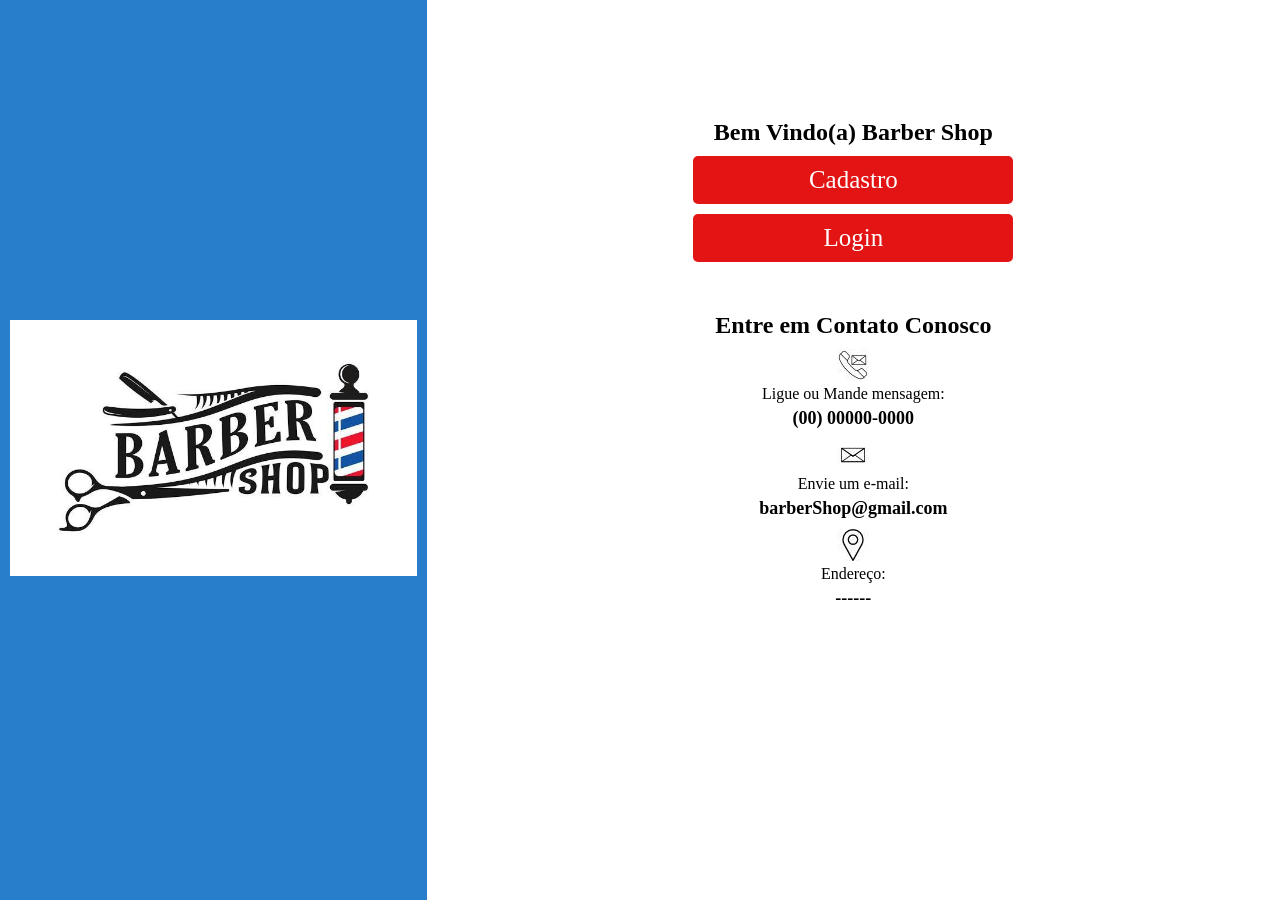
<file: BarberShop/index.html>
<!DOCTYPE html>
<html lang="pt-br">
<head>
    <meta charset="UTF-8">
    <meta name="viewport" content="width=device-width, initial-scale=1.0">
    <title>Barber Shop</title>
    <link rel="icon" href="imgs/logo.jpeg" type="image/x-icon">
    <link rel="stylesheet" href="style.css">
</head>
<body>
    <main>
        <section id="section-logo">
            <div>
                <img src="imgs/logo.jpeg" alt="">
            </div>
        </section>
        <section id="section-actions">
            <div class="div-actions general-div">
                <h1>Bem Vindo(a) Barber Shop</h1>
                <a class="btn" href="register.html">Cadastro</a>
                <a class="btn" href="login.html">Login</a>
            </div>
            <div class="div-contacts general-div">
                <h2>Entre em Contato Conosco</h2>
                <div class="contact-item">
                    <img class="icon" src="imgs/tell.jpeg" alt="icon">
                    <p>
                        <span class="contact-tile">  Ligue ou Mande mensagem:</span>
                    </p> 
                    <p class="p-data">(00) 00000-0000</p>
                </div>
                <div class="contact-item">
                    <img class="icon" src="imgs/email.jpeg" alt="icon email">
                    <p>
                        <span class="contact-tile">Envie um e-mail:</span>
                    </p>
                    <p class="p-data">barberShop@gmail.com</p>
                </div>
                <div class="contact-item">
                    <img class="icon" src="imgs/local.jpeg" alt="icon local">
                    <p>
                        <span class="contact-tile">Endereço:</span>
                    </p>
                    <p class="p-data">------</p>
                </div>
            </div>
        </section>
    </main>
</body>
</html>
</file>
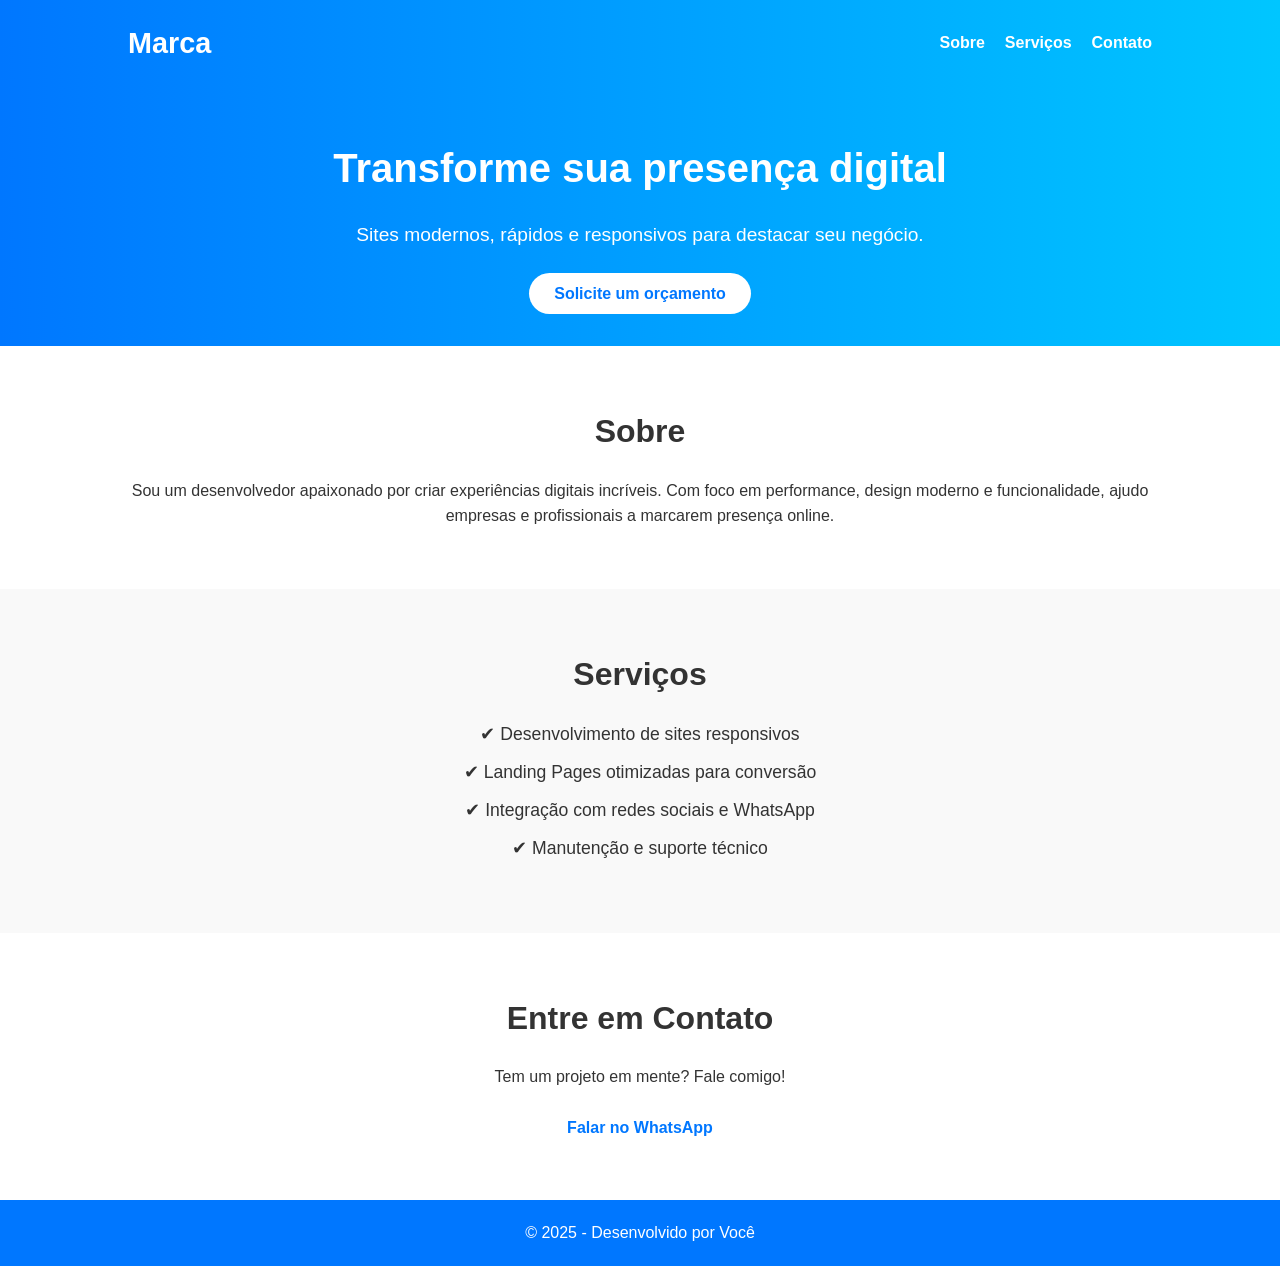
<file: LandingPage1/index.html>
<!DOCTYPE html>
<html lang="pt-br">
<head>
  <meta charset="UTF-8" />
  <meta name="viewport" content="width=device-width, initial-scale=1.0" />
  <title>Minha Landing Page</title>
  <link rel="stylesheet" href="style.css" />
</head>
<body>
  <header>
    <nav class="navbar">
      <h1 class="logo">Marca</h1>
      <ul class="nav-links">
        <li><a href="#about">Sobre</a></li>
        <li><a href="#services">Serviços</a></li>
        <li><a href="#contact">Contato</a></li>
      </ul>
    </nav>
    <div class="hero">
      <h2>Transforme sua presença digital</h2>
      <p>Sites modernos, rápidos e responsivos para destacar seu negócio.</p>
      <a href="#contact" class="btn">Solicite um orçamento</a>
    </div>
  </header>

  <section id="about" class="section">
    <h2>Sobre</h2>
    <p>Sou um desenvolvedor apaixonado por criar experiências digitais incríveis. Com foco em performance, design moderno e funcionalidade, ajudo empresas e profissionais a marcarem presença online.</p>
  </section>

  <section id="services" class="section">
    <h2>Serviços</h2>
    <ul>
      <li>✔ Desenvolvimento de sites responsivos</li>
      <li>✔ Landing Pages otimizadas para conversão</li>
      <li>✔ Integração com redes sociais e WhatsApp</li>
      <li>✔ Manutenção e suporte técnico</li>
    </ul>
  </section>

  <section id="contact" class="section contact">
    <h2>Entre em Contato</h2>
    <p>Tem um projeto em mente? Fale comigo!</p>
    <br>
    <a href="#" target="_blank" class="btn">Falar no WhatsApp</a>
  </section>

  <footer>
    <p>&copy; 2025 - Desenvolvido por Você</p>
  </footer>
</body>
</html>
</file>
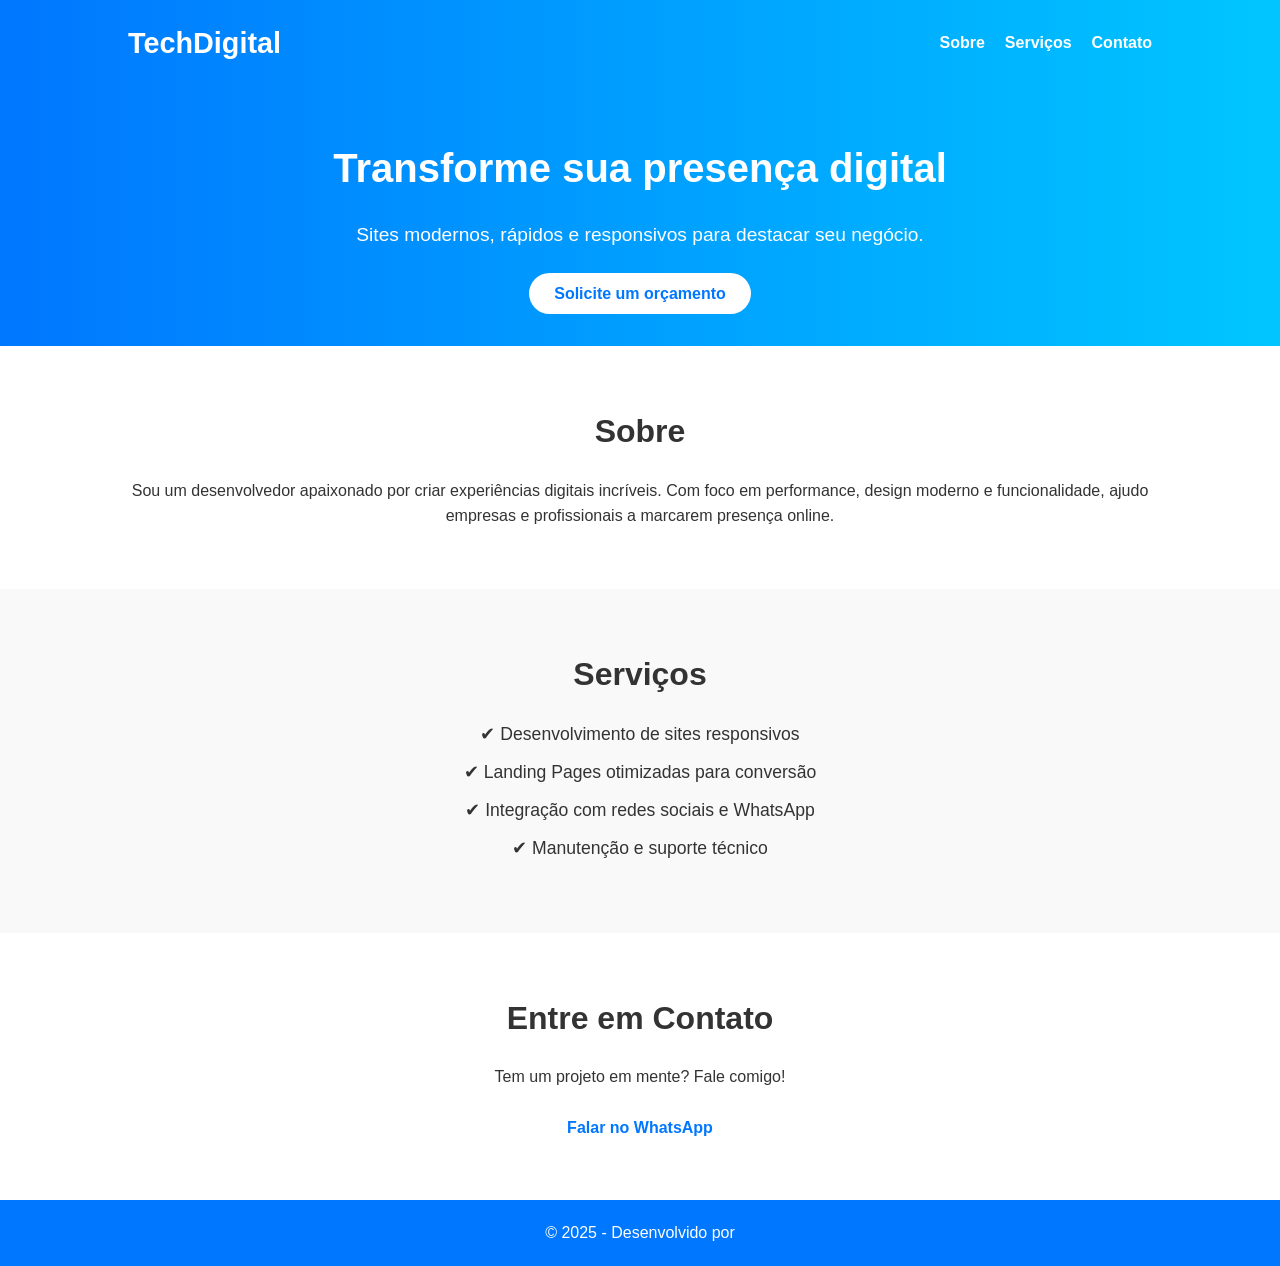
<file: TechDigital/index.html>
<!DOCTYPE html>
<html lang="pt-br">
<head>
  <meta charset="UTF-8" />
  <meta name="viewport" content="width=device-width, initial-scale=1.0" />
  <title>Home - TechDigital</title>
  <link rel="stylesheet" href="style.css" />
</head>
<body>
  <header>
    <nav class="navbar">
      <h1 class="logo">TechDigital</h1>
      <ul class="nav-links">
        <li><a href="#about">Sobre</a></li>
        <li><a href="#services">Serviços</a></li>
        <li><a href="#contact">Contato</a></li>
      </ul>
    </nav>
    <div class="hero">
      <h2>Transforme sua presença digital</h2>
      <p>Sites modernos, rápidos e responsivos para destacar seu negócio.</p>
      <a href="#contact" class="btn">Solicite um orçamento</a>
    </div>
  </header>

  <section id="about" class="section">
    <h2>Sobre</h2>
    <p>Sou um desenvolvedor apaixonado por criar experiências digitais incríveis. Com foco em performance, design moderno e funcionalidade, ajudo empresas e profissionais a marcarem presença online.</p>
  </section>

  <section id="services" class="section">
    <h2>Serviços</h2>
    <ul>
      <li>✔ Desenvolvimento de sites responsivos</li>
      <li>✔ Landing Pages otimizadas para conversão</li>
      <li>✔ Integração com redes sociais e WhatsApp</li>
      <li>✔ Manutenção e suporte técnico</li>
    </ul>
  </section>

  <section id="contact" class="section contact">
    <h2>Entre em Contato</h2>
    <p>Tem um projeto em mente? Fale comigo!</p>
    <br>
    <a href="#" target="_blank" class="btn">Falar no WhatsApp</a>
  </section>

  <footer>
    <p>&copy; 2025 - Desenvolvido por</p>
  </footer>
</body>
</html>
</file>
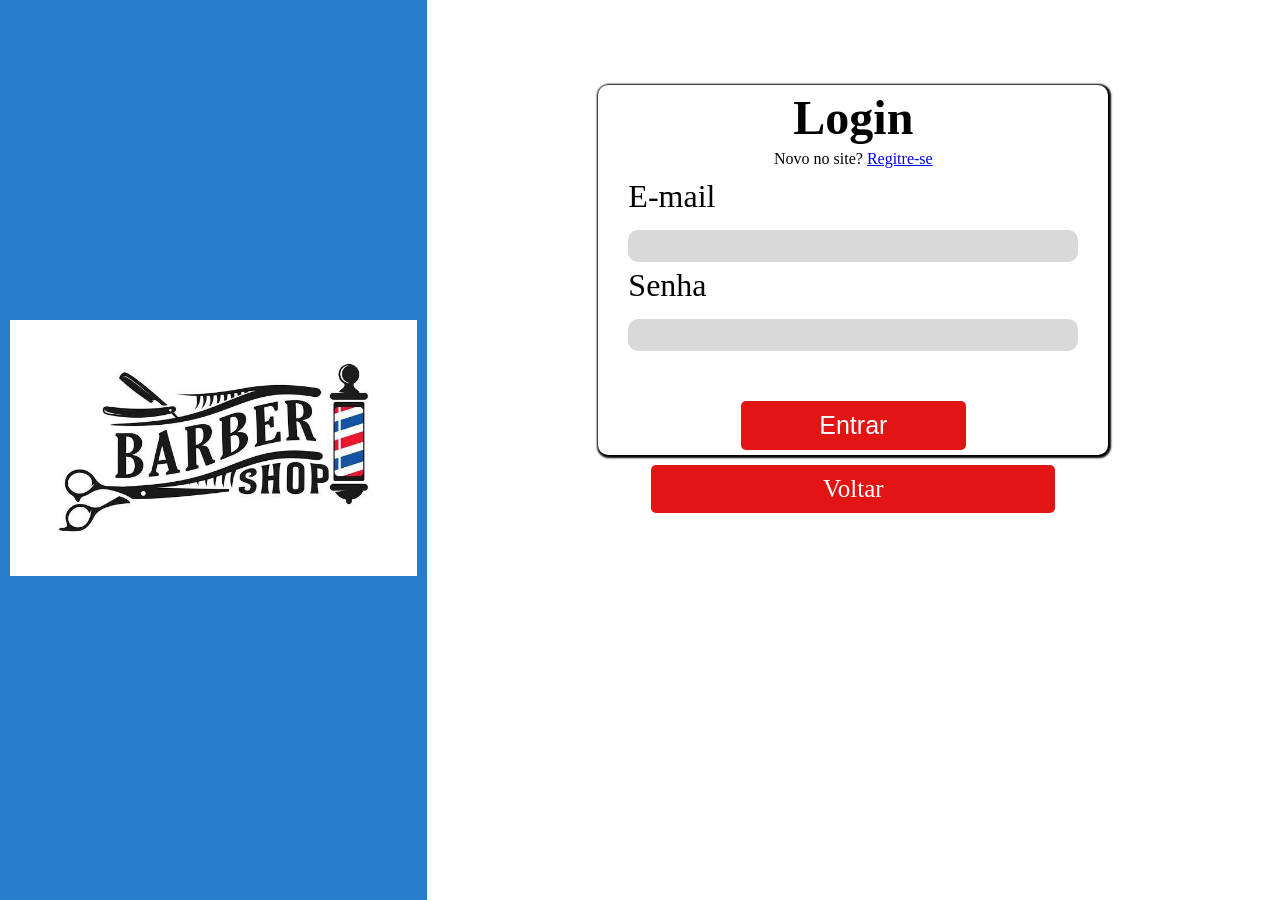
<file: BarberShop/login.html>
<!DOCTYPE html>
<html lang="pt-br">
<head>
    <meta charset="UTF-8">
    <meta name="viewport" content="width=device-width, initial-scale=1.0">
    <title>Barber Shop - login</title>
    <link rel="icon" href="imgs/logo.jpeg" type="image/x-icon">
    <link rel="stylesheet" href="style.css">
</head>
<body>
    <main>
        <section id="section-logo">
            <div>
                <img src="imgs/logo.jpeg" alt="">
            </div>
        </section>
        <section id="section-login">
            <div class="div-form d-login">
                <h2>Login</h2>
                <p>Novo no site? <a href="register.html">Regitre-se</a></p>
                <form class="form-form">
                    <label for="email-txt">E-mail</label>
                    <input  type="text" id="email-txt" name="email-txt">
                    <label  for="password-txt">Senha</label>
                    <input  type="password" id="password-txt" name="password-txt">
                    <button class="btn" type="submit">Entrar</button>           
                </form>
            </div>
            <div class="div-exit">
                <a class="btn" href="index.html">Voltar</a>
            </div> 
        </section>
    </main>
</body>
</html>
</file>
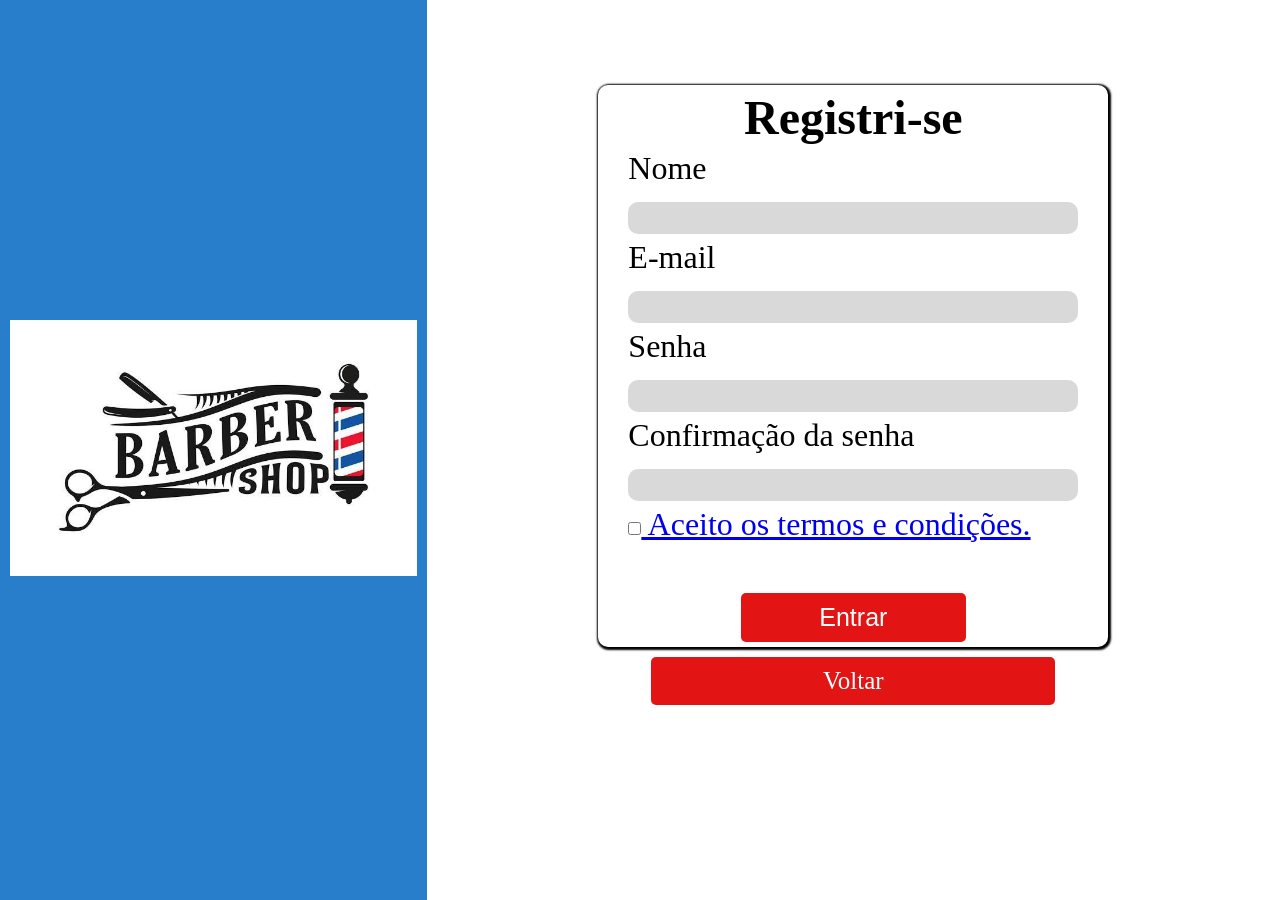
<file: BarberShop/register.html>
<!DOCTYPE html>
<html lang="pt-br">
<head>
    <meta charset="UTF-8">
    <meta name="viewport" content="width=device-width, initial-scale=1.0">
    <title>Barber Shop - register</title>
    <link rel="icon" href="imgs/logo.jpeg" type="image/x-icon">
    <link rel="stylesheet" href="style.css">
</head>
<body>
    <main>
        <section id="section-logo">
            <div>
                <img src="imgs/logo.jpeg" alt="">
            </div>
        </section>
        <section id="section-register">
            <div class="div-form d-register">
                <h2>Registri-se</h2>
                <form class="form-form">
                    <label for="name-txt">Nome</label>
                    <input type="text" id="name-txt" name="name-txt" required>
                    <label for="email-txt">E-mail</label>
                    <input type="text" id="email-txt" name="email-txt">
                    <label for="password-txt">Senha</label>
                    <input type="password" id="password-txt" name="password-txt" required>
                    <label for="pass-confirmation">Confirmação da senha</label>
                    <input type="password" id="pass-confirmation" name="pass-confirmation" required>
                    <label><input type="checkbox" value="1" name="termsConditions" required><a href="#"> Aceito os termos e condições.</a></label>
                    <button class="btn" type="submit">Entrar</button>           
                </form>
            </div>
            <div class="div-exit">
                <a class="btn" href="index.html">Voltar</a>
            </div> 
        </section>
    </main>
</body>
</html>
</file>
<file: BarberShop/style.css>
/*General*/
* {
    margin: 0;
    padding: 0;
    border: 0;
}

main {
    display: grid;
    grid-template-columns: 0.5fr 1fr;
}

/*Btns*/
.btn {
    background-color: #E31414;
    color: #fff;
    text-decoration: none;
    margin: auto;
    display: block;
    font-size: 25px;
    margin-top: 10px;
    width: 50%;
    border-radius: 5px;
    padding: 10px;
    transition: 0.30s;
}

.btn:hover {
    width: 80%;
}

/*home*/
#section-logo {
    display: flex;
    align-items: center;
    justify-items: center;
    background-color: #297ECC;
    height: 100vh;
    padding:  0 10px 0 10px;
}

#section-logo > div > img {
    width: 100%;
}

#section-actions {
    width: 100%;
    margin: 10% auto 0 auto;
}

.general-div {
    width: 600px;
    margin: auto;
    text-align: center;
    margin-top: 4%;
}

.div-contacts {
    margin-top: 50px
}

.contact-item {     
    margin-top: 10px;
}

.p-data {
    font-weight: bold;
    font-size: 18px;
    margin: 5px 0 5px 0;
}

/*login end register*/
#section-register, #section-login {
    width: 100%;
    margin: 10% auto 0 auto;
}

.d-register, .d-login {
    margin: 0 auto;
    border-radius: 10px;
    width: 500px;
    box-shadow: 1px 1px 2px 2px #000;
    padding: 5px;
}

.d-register h2, .d-login h2 {
    text-align: center;
    font-size: 3rem;
}

.form-form {
    width: 90%;
    margin: 0 auto;
}

.form-form > label {
    display: block;
    font-size: 32px; 
    margin-bottom: 10px;
    margin-top: 5px;
}

.form-form > input {
    border: none;
    border-radius: 10px;
    width: 100%;
    height: 32px;
    font-size: 16px;
    margin-top: 5px;
    background-color: rgba(000,000, 000, 0.15 );
}

.form-form button {
    margin-top: 50px;
}

.div-exit {
    width: 90%;
    margin: 0 auto;
    text-align: center;
}

/*login*/
.d-login p {
    text-align: center;
    padding: 5px;
    font-size: 1rem;
}

/*register*/


@media(max-width: 800px) {

    main {
        grid-template-columns: 1fr;
    }

    #section-logo {
        margin-top: 10%;
        height: 50%;
    }

    #section-actions {
        margin-top: -50px;
    }

    .general-div {
        width: 95%;
    }

    /*login*/
    .d-login, .d-register {
        width: 95%;
    }
}
</file>
<file: LandingPage1/style.css>
* {
  margin: 0;
  padding: 0;
  box-sizing: border-box;
}

body {
  font-family: 'Segoe UI', sans-serif;
  color: #333;
  line-height: 1.6;
}

header {
  background: linear-gradient(to right, #0077ff, #00c6ff);
  color: #fff;
  padding-bottom: 40px;
}

.navbar {
  display: flex;
  justify-content: space-between;
  align-items: center;
  padding: 20px 10%;
}

.logo {
  font-size: 1.8rem;
}

.nav-links {
  list-style: none;
  display: flex;
  gap: 20px;
}

.nav-links a {
  color: #fff;
  text-decoration: none;
  font-weight: bold;
}

.hero {
  text-align: center;
  margin-top: 50px;
  padding: 0 10%;
}

.hero h2 {
  font-size: 2.5rem;
  margin-bottom: 20px;
}

.hero p {
  font-size: 1.2rem;
  margin-bottom: 30px;
}

.btn {
  background: #fff;
  color: #0077ff;
  padding: 12px 25px;
  border-radius: 25px;
  text-decoration: none;
  font-weight: bold;
  transition: background 0.3s ease;
}

.btn:hover {
  background: #f0f0f0;
}

.section {
  padding: 60px 10%;
  background-color: #f9f9f9;
  text-align: center;
}

.section:nth-child(even) {
  background-color: #ffffff;
}

.section h2 {
  margin-bottom: 20px;
  font-size: 2rem;
}

.section ul {
  list-style: none;
  padding: 0;
}

.section li {
  margin: 10px 0;
  font-size: 1.1rem;
}

.contact {
  background-color: #e0f7ff;
}

footer {
  background-color: #0077ff;
  color: white;
  text-align: center;
  padding: 20px;
}
</file>
<file: TechDigital/style.css>
* {
  margin: 0;
  padding: 0;
  box-sizing: border-box;
}

body {
  font-family: 'Segoe UI', sans-serif;
  color: #333;
  line-height: 1.6;
}

header {
  background: linear-gradient(to right, #0077ff, #00c6ff);
  color: #fff;
  padding-bottom: 40px;
}

.navbar {
  display: flex;
  justify-content: space-between;
  align-items: center;
  padding: 20px 10%;
}

.logo {
  font-size: 1.8rem;
}

.nav-links {
  list-style: none;
  display: flex;
  gap: 20px;
}

.nav-links a {
  color: #fff;
  text-decoration: none;
  font-weight: bold;
}

.hero {
  text-align: center;
  margin-top: 50px;
  padding: 0 10%;
}

.hero h2 {
  font-size: 2.5rem;
  margin-bottom: 20px;
}

.hero p {
  font-size: 1.2rem;
  margin-bottom: 30px;
}

.btn {
  background: #fff;
  color: #0077ff;
  padding: 12px 25px;
  border-radius: 25px;
  text-decoration: none;
  font-weight: bold;
  transition: background 0.3s ease;
}

.btn:hover {
  background: #f0f0f0;
}

.section {
  padding: 60px 10%;
  background-color: #f9f9f9;
  text-align: center;
}

.section:nth-child(even) {
  background-color: #ffffff;
}

.section h2 {
  margin-bottom: 20px;
  font-size: 2rem;
}

.section ul {
  list-style: none;
  padding: 0;
}

.section li {
  margin: 10px 0;
  font-size: 1.1rem;
}

.contact {
  background-color: #e0f7ff;
}

footer {
  background-color: #0077ff;
  color: white;
  text-align: center;
  padding: 20px;
}
</file>
